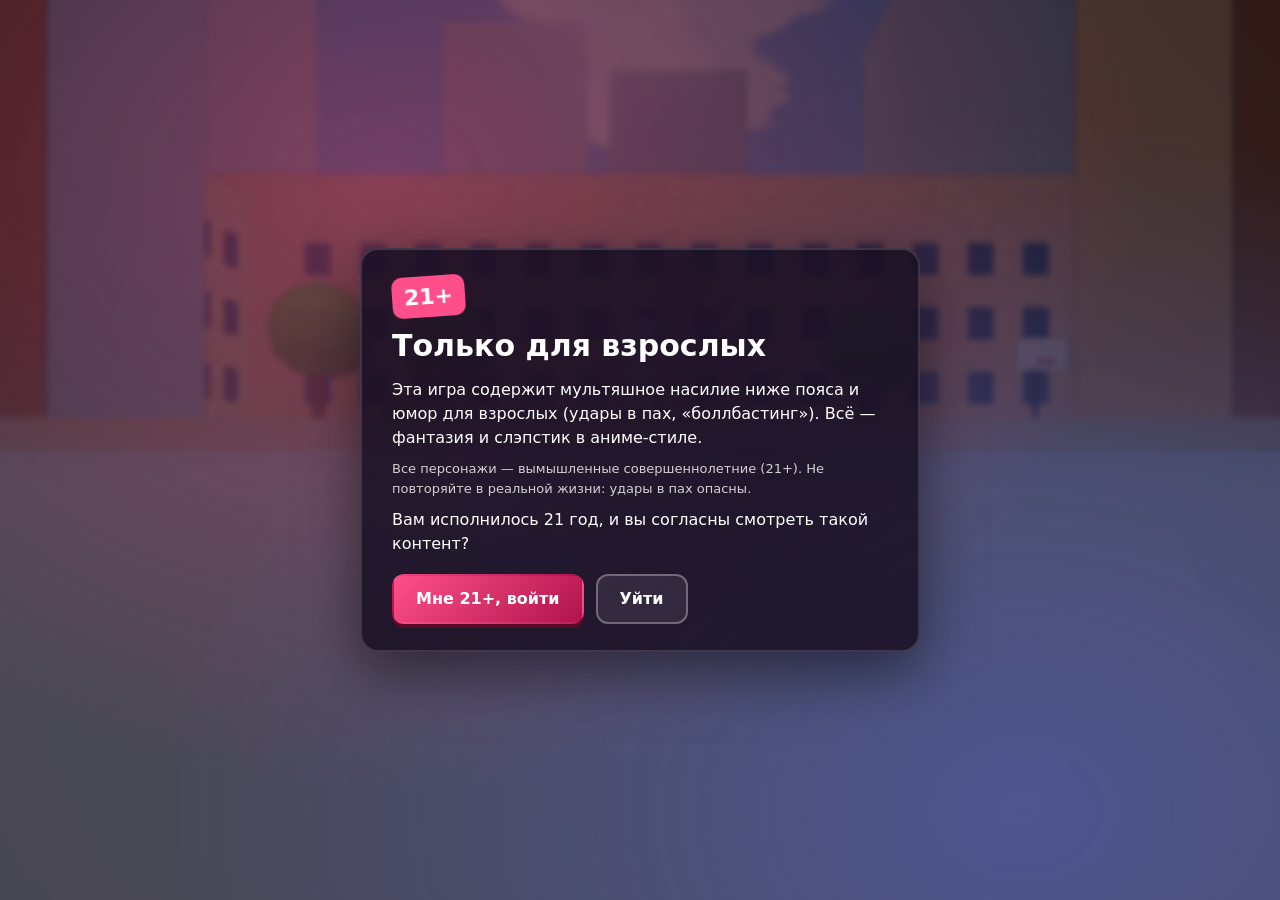
<file: index.html>
<!doctype html>
<html lang="ru">
<head>
<meta charset="utf-8">
<meta name="viewport" content="width=device-width,initial-scale=1">
<meta name="bba-version" content="0.4.0">
<meta name="rating" content="adult">
<title>Боллбастер: Неоновый район (21+)</title>
<link rel="icon" href="data:,">
<link rel="stylesheet" href="css/style.css?v=0.4.0">
<script type="importmap">{"imports":{"three":"./vendor/three/three.module.js","three/addons/":"./vendor/three/addons/","@pixiv/three-vrm":"./vendor/three-vrm/three-vrm.module.js"}}</script>
</head>
<body>
<canvas id="game"></canvas>

<div id="hud">
  <div id="repBox"><div class="lbl">Репутация</div><div id="rep">0</div><div id="rank">Новенькая</div><div id="goals"></div><div id="money">0 ₽</div></div>
  <div id="tcard"><div class="row"><b id="tname"></b><i id="ttrait"></i></div><div id="tstate"></div><div class="pbar big"><div id="tpainFill"></div></div></div>
  <div id="combo"><span id="comboN">0</span><span id="comboL">КОМБО</span></div>
  <div id="focus"><div class="lbl">Фокус <span>F — добивание</span></div><div class="fbar"><div id="focusFill"></div></div></div>
  <div id="log"></div>
  <div id="keys">J/K/U приёмы · F добивание · Пробел уклон · E Мира · R держит · T отвлекает · B бутик · H помощь</div>
</div>
<div id="plates"></div>
<div id="popups"></div>
<div id="toast"></div>
<div id="banner"></div>
<div id="hint"></div>

<div id="gate" class="screen">
  <div class="card">
    <div class="badge">21+</div>
    <h1>Только для взрослых</h1>
    <p>Эта игра содержит мультяшное насилие ниже пояса и юмор для взрослых (удары в пах, «боллбастинг»). Всё — фантазия и слэпстик в аниме-стиле.</p>
    <p class="small">Все персонажи — вымышленные совершеннолетние (21+). Не повторяйте в реальной жизни: удары в пах опасны.</p>
    <p>Вам исполнилось 21 год, и вы согласны смотреть такой контент?</p>
    <div class="btns"><button id="ageYes" class="primary">Мне 21+, войти</button><button id="ageNo">Уйти</button></div>
  </div>
</div>

<div id="title" class="screen">
  <div class="card wide">
    <div class="logo"><span>БОЛЛБАСТЕР</span><em>Неоновый район</em></div>
    <p class="story">Русана вернулась в свой старый квартал — а там теперь хозяйничают самоуверенные парни, которые цепляются к каждой девушке на улице. На торговой улице, во дворе-сквере, у клуба «Неон» и даже на крыше. У неё сильные ноги, отличная реакция и очень конкретный стиль: <b>точные удары снизу</b>. Проучи всех шестерых и стань королевой района.</p>
    <div class="cols">
      <div><h3>Управление</h3>
        <ul><li><kbd>WASD</kbd> идти, <kbd>Shift</kbd> бег</li><li>мышь — камера (клик захватывает курсор), колесо — зум</li>
        <li><kbd>J</kbd> / ЛКМ — ап-кик в пах</li><li><kbd>K</kbd> / ПКМ — колено (пробивает защиту)</li><li><kbd>Пробел</kbd> — уклон/рывок</li><li><kbd>F</kbd> — стильное добивание (полный Фокус)</li></ul></div>
      <div><h3>Как драться</h3>
        <ul><li>Рядом с целью Русана сама делает рывок и подбирает дистанцию, но оценка зависит от дистанции, угла и тайминга: <b>Идеально / Чисто / Скользом / Мимо / Блок</b>.</li>
        <li>Бей, когда парень открыт: замах, дразнилка, после удара. Сзади — не успеет защититься.</li>
        <li>Уклон прямо перед его ударом — <b>идеальный уклон</b> и замедление времени.</li>
        <li>Стоит → вздрогнул → согнулся → на коленях → на полу → сдаётся. На коленях — низкий кик, на полу — стопой.</li></ul></div>
    </div>
    <div class="load"><div class="lbar"><div id="loadFill"></div></div><div id="loadTxt">…</div></div>
    <div class="btns"><button id="startBtn" class="primary" disabled>Загрузка…</button></div>
  </div>
</div>

<div id="help" class="screen"><div class="card"><h2>Помощь</h2>
  <p><kbd>J</kbd>/ЛКМ — ап-кик · <kbd>K</kbd>/ПКМ — колено · <kbd>Пробел</kbd> — уклон · <kbd>F</kbd> — добивание · <kbd>Q</kbd>/<kbd>E</kbd> — повернуть камеру · <kbd>M</kbd> — звук · <kbd>B</kbd> — бутик «Шёлк» · <kbd>E</kbd> — Мира · <kbd>R</kbd> — Мира держит руки · <kbd>T</kbd> — Мира отвлекает</p>
  <p>После знакомства с Мирой: в бою зови её. Пока держит — парень не бьёт и не закрывается; отвлечение даёт окно на идеальный удар.</p>
  <p>Один <b>идеальный</b> или <b>чистый</b> удар в пах валит парня — он больше не встаёт. Скользом и блок почти ничего не дают.</p>
  <p>Побеждай парней — получай ₽. Трать их в бутике «Шёлк» на торговой улице (розовая витрина, заходи в дверь). Лучшие образы открываются с ростом ранга.</p>
  <p>Серия точных ударов = комбо и больше репутации. Идеальные удары и уклоны заполняют Фокус.</p>
  <div class="btns"><button id="helpClose" class="primary">Продолжить</button></div></div></div>

<div id="shop"><div id="shopView"></div>
  <div id="shopTop"><div class="st-logo">Бутик <b>«Шёлк»</b></div>
    <div id="shopTabs"><button data-tab="outfits" class="on">Наряды</button><button data-tab="moves">Зал · приёмы</button></div>
    <div id="shopRank"></div><div id="shopMoney">0 ₽</div><button id="shopClose">Выйти ✕</button></div>
  <div id="shopList"></div>
  <div id="shopCard"><div id="shopName"></div><div id="shopStyle"></div><div id="shopTags"></div><div id="shopDesc"></div><div id="shopPrice"></div><button id="shopBtn"></button>
    <div id="shopLoadout" style="display:none"><div class="lbl">Слоты</div><div id="shopSlots"></div></div>
    <div id="shopNote"></div></div>
  <div id="shopCtl"><button id="shopSpin">⟳ Вращать</button><button data-view="front">Спереди</button><button data-view="side">Сбоку</button><button data-view="back">Сзади</button><button id="shopFig"></button></div>
  <div id="shopHelp">Мышь — крутить камеру · колесо — ближе/дальше · ↑/↓ — выбор · Enter — купить/надеть · Esc — выйти</div>
</div>

<div id="dialog">
  <div id="dialogCard">
    <div id="dialogName">Мира</div>
    <div id="dialogBody"></div>
    <div id="dialogOpts"></div>
  </div>
</div>

<div id="end" class="screen"><div class="card"><div class="logo small"><span>КОРОЛЕВА РАЙОНА</span></div>
  <p>Все шестеро проучены. Теперь в Неоновом районе девушек никто не трогает.</p><p id="endStats"></p>
  <div class="btns"><button id="againBtn" class="primary">Играть снова</button></div></div></div>

<noscript>Нужен JavaScript и WebGL2.</noscript>
<script type="module" src="js/main.js?v=0.4.0"></script>
</body>
</html>
</file>
<file: css/style.css>
:root{--pink:#ff4f8b;--berry:#b0144a;--ink:#1c1426;--gold:#ffd54a;--sky:#7fd3ff;--card:rgba(24,16,36,.86)}
*{box-sizing:border-box}
html,body{margin:0;height:100%;overflow:hidden;background:#101018;font-family:"Segoe UI","Trebuchet MS",system-ui,sans-serif;color:#fff;user-select:none}
#game{position:fixed;inset:0;width:100%;height:100%;display:block;outline:none}
#hud,#plates,#popups{position:fixed;inset:0;pointer-events:none}
#hud{opacity:0;transition:opacity .5s}
body.playing #hud{opacity:1}
.lbl{font-size:11px;letter-spacing:.14em;text-transform:uppercase;opacity:.85}
#repBox{position:absolute;left:18px;top:14px;padding:10px 16px 10px 14px;background:linear-gradient(100deg,rgba(28,20,38,.82),rgba(28,20,38,.35));border-left:4px solid var(--pink);border-radius:4px 14px 14px 4px;transform:skewX(-6deg)}
#repBox>*{transform:skewX(6deg)}
#rep{font-size:34px;font-weight:900;line-height:1;text-shadow:2px 2px 0 var(--berry)}
#rank{font-weight:700;color:var(--gold);font-size:14px}
#goals{font-size:12px;opacity:.9;margin-top:3px}
#tcard{position:absolute;top:14px;left:50%;transform:translate(-50%,-10px);min-width:260px;padding:8px 14px;background:var(--card);border-radius:12px;border:2px solid rgba(255,255,255,.12);opacity:0;transition:.2s}
#tcard.show{opacity:1;transform:translate(-50%,0)}
#tcard .row{display:flex;gap:10px;align-items:baseline}#tcard b{font-size:17px}#tcard i{font-size:12px;opacity:.7}
#tstate{font-size:13px;font-weight:700;color:var(--sky);margin:2px 0 5px}
#tstate[data-s=double_over],#tstate[data-s=knees]{color:#ffb14a}#tstate[data-s=floor],#tstate[data-s=tap]{color:var(--pink)}
.pbar{height:6px;border-radius:4px;background:rgba(255,255,255,.15);overflow:hidden}.pbar.big{height:9px}
.pbar div{height:100%;width:0;background:linear-gradient(90deg,#ffd54a,#ff7a3d,#ff2f6d);transition:width .15s}
#combo{position:absolute;right:34px;top:34%;text-align:right;opacity:0;transform:skewX(-10deg);transition:opacity .2s}
#combo.show{opacity:1}
#combo span{display:block}
#comboN{font-size:74px;font-weight:900;line-height:.9;color:#fff;-webkit-text-stroke:3px var(--berry);text-shadow:5px 5px 0 var(--pink)}
#comboL{font-size:18px;font-weight:900;letter-spacing:.2em;color:var(--gold);text-shadow:2px 2px 0 var(--ink)}
#combo.pulse #comboN{animation:pulse .25s ease-out}
@keyframes pulse{0%{transform:scale(1.5)}100%{transform:scale(1)}}
#focus{position:absolute;left:50%;bottom:34px;transform:translateX(-50%);width:min(380px,60vw)}
#focus .lbl{display:flex;justify-content:space-between}#focus .lbl span{opacity:.6;letter-spacing:.05em;text-transform:none}
.fbar{height:12px;border-radius:8px;background:rgba(20,10,30,.7);border:2px solid rgba(255,255,255,.25);overflow:hidden;transform:skewX(-20deg)}
#focusFill{height:100%;width:0;background:linear-gradient(90deg,#7a5cff,#ff4f8b);transition:width .2s}
#focus.full .fbar{border-color:var(--gold);box-shadow:0 0 14px var(--gold)}#focus.full #focusFill{background:linear-gradient(90deg,#ffd54a,#fff3b0,#ffd54a);animation:shine 1s linear infinite}
@keyframes shine{50%{filter:brightness(1.4)}}
#keys{position:absolute;right:14px;bottom:10px;font-size:11px;opacity:.55}
#log{position:absolute;left:18px;bottom:60px;font-size:13px;display:flex;flex-direction:column;gap:3px}
#log div{background:rgba(20,12,30,.6);padding:3px 9px;border-radius:6px;transition:opacity 1s}#log div.fade{opacity:0}
.plate{position:absolute;left:0;top:0;text-align:center;white-space:nowrap;font-size:13px;text-shadow:0 1px 3px #000,0 0 2px #000;transform-origin:50% 100%}
.plate b{font-weight:800}.plate i{display:block;font-size:10px;opacity:.75;margin-top:-2px}
.plate .pbar{width:64px;margin:3px auto 0;height:5px}.plate.alert b{color:#ffcf6a}.plate.out{opacity:.6}.plate.out b{text-decoration:line-through}
.bubble{position:absolute;left:0;top:0;max-width:240px;padding:7px 12px;background:#fff;color:var(--ink);border-radius:14px;font-size:14px;font-weight:600;box-shadow:3px 3px 0 rgba(0,0,0,.35);white-space:normal;width:max-content}
.bubble:after{content:"";position:absolute;left:50%;bottom:-8px;border:8px solid transparent;border-top-color:#fff;border-bottom:0;margin-left:-8px}
.bubble.pain{background:#ffe3ec;color:#8a0f3a;font-style:italic}
.pop{position:absolute;left:0;top:0;font-weight:900;font-size:26px;white-space:nowrap;letter-spacing:.02em;-webkit-text-stroke:1.5px var(--ink);text-shadow:3px 3px 0 var(--ink)}
.g-perfect{color:var(--gold);font-size:40px;font-style:italic}.g-clean{color:#fff;font-size:32px;font-style:italic}.g-glance{color:#b8d6ff;font-size:22px}.g-miss{color:#c9c9d6;font-size:20px}.g-block{color:#7fd3ff;font-size:24px}
.g-fin{font-size:56px;color:#fff;-webkit-text-stroke:2px var(--berry);text-shadow:4px 4px 0 var(--pink)}
#toast{position:fixed;left:50%;top:22%;transform:translateX(-50%);text-align:center;pointer-events:none;opacity:0;max-width:70vw}
#toast b{display:block;font-size:30px;font-weight:900;letter-spacing:.06em;text-shadow:3px 3px 0 var(--berry)}#toast span{display:block;font-size:15px;margin-top:4px;text-shadow:0 1px 3px #000}
#toast.show{animation:toast 3.6s ease forwards}
@keyframes toast{0%{opacity:0;transform:translate(-50%,10px)}10%,80%{opacity:1;transform:translate(-50%,0)}100%{opacity:0}}
#banner{position:fixed;left:0;right:0;top:40%;text-align:center;font-size:54px;font-weight:900;font-style:italic;letter-spacing:.08em;pointer-events:none;opacity:0;color:#fff;-webkit-text-stroke:2px var(--ink);text-shadow:5px 5px 0 var(--pink)}
#banner.show{animation:ban 1.2s ease-out forwards}#banner.witch{text-shadow:5px 5px 0 #7a5cff}
#banner.show:before{content:"";position:absolute;left:0;right:0;top:50%;height:74px;margin-top:-37px;background:linear-gradient(90deg,transparent,rgba(20,10,30,.7) 20%,rgba(20,10,30,.7) 80%,transparent);z-index:-1}
@keyframes ban{0%{opacity:0;transform:translateX(-30%) skewX(-20deg)}15%{opacity:1;transform:translateX(0) skewX(-8deg)}80%{opacity:1;transform:translateX(2%) skewX(-8deg)}100%{opacity:0;transform:translateX(30%) skewX(-20deg)}}
#hint{position:fixed;left:50%;bottom:86px;transform:translateX(-50%);background:rgba(20,12,30,.75);padding:6px 14px;border-radius:10px;font-size:14px;opacity:0;transition:opacity .3s;pointer-events:none;text-align:center;max-width:90vw}
#hint.show{opacity:1}#hint:empty{display:none}
.screen{position:fixed;inset:0;display:none;align-items:center;justify-content:center;background:radial-gradient(ellipse at 30% 20%,rgba(255,79,139,.35),transparent 60%),radial-gradient(ellipse at 80% 90%,rgba(90,110,255,.35),transparent 60%),rgba(12,8,20,.72);backdrop-filter:blur(3px);z-index:10;overflow:auto;padding:20px}
.screen.show{display:flex}
#help,#end{background:rgba(12,8,20,.55)}
.card{background:var(--card);border:2px solid rgba(255,255,255,.14);border-radius:18px;padding:26px 30px;max-width:560px;box-shadow:0 20px 60px rgba(0,0,0,.5);line-height:1.5}
.card.wide{max-width:900px}
.card h1{margin:.2em 0;font-size:30px}.card p{margin:.6em 0}.small{font-size:13px;opacity:.8}
.badge{display:inline-block;font-weight:900;font-size:22px;background:var(--pink);padding:4px 12px;border-radius:10px;transform:rotate(-4deg)}
.btns{display:flex;gap:12px;margin-top:18px;flex-wrap:wrap}
button{font:inherit;font-weight:800;font-size:16px;padding:11px 22px;border-radius:12px;border:2px solid rgba(255,255,255,.3);background:rgba(255,255,255,.08);color:#fff;cursor:pointer;transition:.15s}
button:hover:not(:disabled){transform:translateY(-2px)}button.primary{background:linear-gradient(135deg,var(--pink),var(--berry));border-color:transparent;box-shadow:0 4px 0 #5a0a27}
button:disabled{opacity:.5;cursor:wait}
.logo{font-weight:900;line-height:.95;margin-bottom:10px}.logo span{display:block;font-size:54px;font-style:italic;letter-spacing:.04em;color:#fff;-webkit-text-stroke:2px var(--berry);text-shadow:5px 5px 0 var(--pink)}
.logo em{display:block;font-size:22px;color:var(--gold);letter-spacing:.3em;margin-top:6px;font-style:normal;text-transform:uppercase}.logo.small span{font-size:36px}
.story{font-size:15.5px}
.cols{display:grid;grid-template-columns:1fr 1fr;gap:20px;font-size:14px}.cols h3{margin:.4em 0;color:var(--gold)}.cols ul{margin:0;padding-left:18px}.cols li{margin:.25em 0}
kbd{background:rgba(255,255,255,.14);border-radius:5px;padding:1px 6px;font-family:inherit;font-weight:700;border-bottom:2px solid rgba(255,255,255,.25)}
.load{margin-top:16px}.lbar{height:8px;border-radius:5px;background:rgba(255,255,255,.12);overflow:hidden}#loadFill{height:100%;width:0;background:linear-gradient(90deg,var(--pink),var(--gold));transition:width .2s}
#loadTxt{font-size:12px;opacity:.7;margin-top:4px}
@media (max-width:760px){.cols{grid-template-columns:1fr}.logo span{font-size:38px}}
#money{font-weight:800;color:#9dffb0;font-size:15px;margin-top:2px;text-shadow:1px 1px 0 #1c1426}

/* ---------- boutique «Шёлк» ---------- */
#shop{position:fixed;inset:0;display:none;z-index:30;cursor:grab}
#shop.show{display:block}#shop:active{cursor:grabbing}
#shopView{position:absolute;inset:0}
body.inshop #hud,body.inshop #plates,body.inshop #popups{display:none}
#shopTop{position:absolute;left:0;right:0;top:0;height:58px;display:flex;align-items:center;gap:18px;padding:0 20px;background:linear-gradient(180deg,rgba(40,10,32,.85),rgba(40,10,32,0));cursor:default}
.st-logo{font-size:22px;letter-spacing:.06em;color:#ffd6ea;text-shadow:0 0 12px #ff5fa2}.st-logo b{color:#fff}
#shopRank{margin-left:auto;font-weight:700;color:var(--gold);font-size:14px}
#shopMoney{font-size:22px;font-weight:900;background:rgba(0,0,0,.35);padding:4px 14px;border-radius:20px;border:2px solid var(--gold)}
#shop button{font:inherit;cursor:pointer;border:0;border-radius:10px;color:#fff}
#shopClose{background:rgba(255,255,255,.14);padding:8px 14px;font-weight:700}#shopClose:hover{background:rgba(255,255,255,.25)}
#shopList{position:absolute;left:16px;top:70px;bottom:52px;width:300px;overflow-y:auto;display:flex;flex-direction:column;gap:6px;padding-right:4px;cursor:default}
#shopList::-webkit-scrollbar{width:6px}#shopList::-webkit-scrollbar-thumb{background:rgba(255,255,255,.25);border-radius:3px}
.scard{display:flex;align-items:center;gap:10px;padding:7px 10px;border-radius:12px;background:rgba(24,14,34,.78);border:2px solid rgba(255,255,255,.08);transition:.12s;cursor:pointer}
.scard:hover{border-color:rgba(255,95,162,.6)}
.scard.sel{border-color:var(--pink);background:rgba(70,18,52,.9);box-shadow:0 0 14px rgba(255,79,139,.45)}
.scard .sw{width:38px;height:38px;border-radius:9px;flex:none;border:2px solid rgba(255,255,255,.3)}
.sc-t{flex:1;min-width:0;display:flex;flex-direction:column}.sc-t b{font-size:15px}.sc-t span{font-size:11px;opacity:.7;white-space:nowrap;overflow:hidden;text-overflow:ellipsis}
.sc-p{font-weight:800;font-size:13px;color:var(--gold);white-space:nowrap}.sc-p i{font-style:normal;color:#9fe8b8;font-weight:700}
.scard.eq .sc-p i{color:#7fd3ff}.scard.locked{opacity:.62}.scard.locked .sc-p{color:#ff9db0;font-size:11px}
.scard.bought{animation:bought .8s}@keyframes bought{30%{transform:scale(1.05);background:rgba(255,213,74,.35)}}
#shopCard{position:absolute;right:18px;top:78px;width:330px;padding:16px 18px;border-radius:16px;background:rgba(24,14,34,.84);border:2px solid rgba(255,95,162,.35);cursor:default}
#shopName{font-size:28px;font-weight:900;text-shadow:2px 2px 0 var(--berry)}
#shopStyle{font-size:13px;color:#ffd6ea;margin:2px 0 8px}
#shopTags{display:flex;flex-wrap:wrap;gap:5px;margin-bottom:8px}.tg{font-size:11px;padding:2px 8px;border-radius:10px;background:rgba(255,255,255,.12)}
.tg.fig{background:rgba(255,79,139,.35);color:#fff;font-weight:700}.tg.rk{background:rgba(255,213,74,.25);color:var(--gold)}
#shopDesc{font-size:14px;line-height:1.35;opacity:.92;margin-bottom:12px}
#shopPrice{font-size:16px;margin-bottom:10px}#shopPrice b{color:var(--gold);font-size:20px}
#shopBtn{width:100%;padding:12px;font-size:17px;font-weight:900}
#shopBtn.buy{background:linear-gradient(90deg,#ff4f8b,#ff7a3d);box-shadow:0 4px 0 #8e1244}#shopBtn.wear{background:linear-gradient(90deg,#7a5cff,#ff4f8b);box-shadow:0 4px 0 #3b1f8e}
#shopBtn.eq{background:#2e7d57}#shopBtn.lock,#shopBtn.poor{background:#4a3a52;color:#d8c8dc;cursor:not-allowed}
#shopNote{font-size:12px;opacity:.7;margin-top:8px;min-height:15px}
#shopCtl{position:absolute;right:18px;bottom:52px;display:flex;gap:6px;flex-wrap:wrap;justify-content:flex-end;width:330px;cursor:default}
#shopCtl button{background:rgba(24,14,34,.8);padding:7px 11px;font-size:13px;border:2px solid rgba(255,255,255,.12)}#shopCtl button:hover,#shopCtl button.on{border-color:var(--pink)}
#shopFig{background:rgba(120,20,70,.85)!important}
#shopHelp{position:absolute;left:0;right:0;bottom:14px;text-align:center;font-size:12px;opacity:.7;pointer-events:none}
@media (max-width:900px){#shopList{width:220px}#shopCard{width:260px}#shopCtl{width:260px}}
body.inshop #hint,body.inshop #toast{z-index:40;position:fixed}

/* ---------- dialog with Mira ---------- */
#dialog{position:fixed;inset:0;display:none;z-index:35;background:rgba(10,6,16,.35);pointer-events:auto}
#dialog.show{display:flex;align-items:flex-end;justify-content:center;padding:0 16px 28px}
#dialogCard{width:min(560px,94vw);background:linear-gradient(160deg,rgba(36,18,42,.94),rgba(20,12,30,.92));border:2px solid rgba(255,95,162,.45);border-radius:18px;padding:16px 18px 14px;box-shadow:0 12px 40px rgba(0,0,0,.45)}
#dialogName{font-size:15px;font-weight:800;color:var(--gold);letter-spacing:.08em;text-transform:uppercase;margin-bottom:8px}
#dialogBody{font-size:16px;line-height:1.45;white-space:pre-wrap;min-height:3.2em;margin-bottom:12px}
#dialogOpts{display:flex;flex-wrap:wrap;gap:8px}
.dopt{font:inherit;cursor:pointer;border:0;border-radius:10px;padding:9px 14px;font-weight:700;color:#fff;background:linear-gradient(90deg,#7a5cff,#ff4f8b)}
.dopt.ghost{background:rgba(255,255,255,.12)}.dopt.reward{background:linear-gradient(90deg,#e0b23a,#ff7a3d);color:#1c1426}
.dopt:hover{filter:brightness(1.08)}
body.inshop #dialog,body:has(#dialog.show) #keys{opacity:.3}

#banner.show.mira{color:#7ef0d8;text-shadow:0 0 18px #2ec4b6,3px 3px 0 #1c1426;font-size:42px}

#shopTabs{display:flex;gap:6px;margin-left:12px}
#shopTabs button{background:rgba(255,255,255,.1);padding:6px 12px;font-size:13px;font-weight:700;border:2px solid transparent;border-radius:10px;color:#fff;cursor:pointer}
#shopTabs button.on{background:rgba(255,79,139,.35);border-color:var(--pink)}
#shopLoadout{margin-top:12px}
#shopLoadout .lbl{font-size:11px;letter-spacing:.12em;opacity:.7;margin-bottom:6px}
#shopSlots{display:flex;gap:6px}
#shopSlots .slot{flex:1;background:rgba(0,0,0,.35);border:2px solid rgba(255,255,255,.15);border-radius:10px;padding:8px 6px;cursor:pointer;color:#fff;font:inherit;text-align:center}
#shopSlots .slot i{display:block;font-style:normal;font-size:11px;color:var(--gold);margin-bottom:2px}
#shopSlots .slot b{font-size:13px}
#shopSlots .slot.on{border-color:var(--pink);box-shadow:0 0 10px rgba(255,79,139,.4)}
#shopSlots .slot:hover{border-color:rgba(255,95,162,.7)}
</file>
